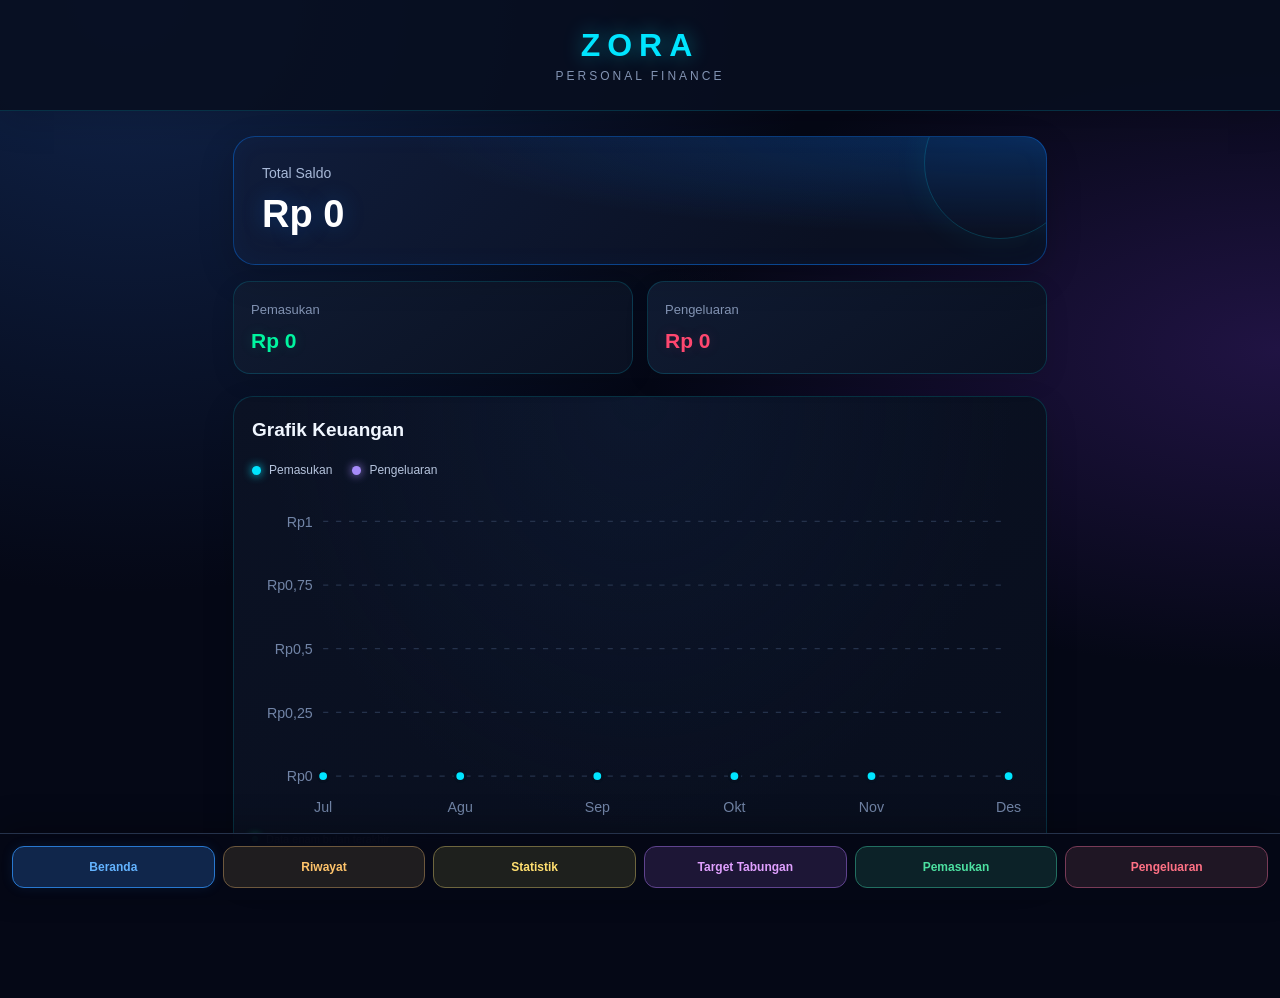
<file: index.html>
<!DOCTYPE html>
<html lang="id">
<head>
    <meta charset="UTF-8">
    <meta name="viewport" content="width=device-width, initial-scale=1.0">

    <title>ZORA - Personal Finance</title>

    <link rel="stylesheet" href="style.css">
</head>

<body>

    <!-- HEADER -->
    <header>
        <h1>ZORA</h1>
        <p>Personal Finance</p>
    </header>

    <main>

        <!-- =========================
             BERANDA
        ========================== -->
        <section id="menu-beranda" class="halaman aktif">

            <section class="saldo">
                <p>Total Saldo</p>
                <h2 id="saldo">Rp 0</h2>
            </section>

            <section class="ringkasan">

                <div class="card">
                    <p>Pemasukan</p>
                    <h3 id="pemasukan">Rp 0</h3>
                </div>

                <div class="card">
                    <p>Pengeluaran</p>
                    <h3 id="pengeluaran">Rp 0</h3>
                </div>

            </section>

            <section class="grafik">
                <h2>Grafik Keuangan</h2>

                <div id="grafikKeuangan">
                    <p>Grafik akan ditampilkan di sini.</p>
                </div>
            </section>

        </section>


        <!-- =========================
             RIWAYAT TRANSAKSI
        ========================== -->
        <section id="menu-riwayat" class="halaman">

            <div class="riwayat-header">
                <h2>Riwayat Transaksi</h2>

                <select
                    id="filterBulan"
                    onchange="filterTransaksi()"
                >
                    <option value="semua">Semua Bulan</option>
                </select>
            </div>

            <div class="filter-transaksi">

                <input
                    type="search"
                    id="cariTransaksi"
                    placeholder="Cari nama transaksi..."
                    oninput="filterTransaksi()"
                    autocomplete="off"
                >

                <select
                    id="filterJenis"
                    onchange="filterTransaksi()"
                >
                    <option value="semua">Semua Jenis</option>
                    <option value="pemasukan">Pemasukan</option>
                    <option value="pengeluaran">Pengeluaran</option>
                </select>

            </div>

            <div id="daftarTransaksi">
                <p>Belum ada transaksi.</p>
            </div>

        </section>


        <!-- =========================
             STATISTIK KEUANGAN
        ========================== -->
        <section id="menu-statistik" class="halaman">

            <h2>Statistik Keuangan</h2>

            <div class="statistik-filter">

                <label for="filterBulanStatistik">
                    Periode Statistik
                </label>

                <select id="filterBulanStatistik">
                    <option value="semua">Semua Periode</option>
                </select>

            </div>

            <div class="statistik-grid">

                <div class="statistik-card">
                    <p>Total Transaksi</p>
                    <h3 id="statTotalTransaksi">0</h3>
                </div>

                <div class="statistik-card">
                    <p>Rata-rata Pengeluaran</p>
                    <h3 id="statRataPengeluaran">Rp 0</h3>
                </div>

                <div class="statistik-card">
                    <p>Pengeluaran Terbesar</p>
                    <h3 id="statPengeluaranTerbesar">Rp 0</h3>
                    <span id="statNamaPengeluaran">
                        Belum ada data
                    </span>
                </div>

                <div class="statistik-card">
                    <p>Kategori Terbesar</p>
                    <h3 id="statKategoriTerbesar">
                        Belum ada data
                    </h3>
                </div>

            </div>

            <div class="statistik-perbandingan">

                <h3>Pemasukan vs Pengeluaran</h3>

                <div id="grafikStatistik">
                    <p>Statistik akan ditampilkan di sini.</p>
                </div>

            </div>

        </section>


        <!-- =========================
             TARGET TABUNGAN
        ========================== -->
        <section id="menu-tabungan" class="halaman">

            <!-- HEADER TARGET -->
            <div class="target-halaman-header">

                <div>
                    <h2>Target Tabungan</h2>

                    <p class="tabungan-deskripsi">
                        Wujudkan tujuan keuanganmu sedikit demi sedikit.
                    </p>
                </div>

                <button
                    type="button"
                    class="tombol-tambah-target"
                    onclick="tampilkanFormTarget(true)"
                    aria-label="Tambah target tabungan"
                    title="Tambah target tabungan"
                >
                    +
                </button>

            </div>


            <!-- TAMPILAN KETIKA BELUM ADA TARGET -->
            <div id="targetKosong" class="target-kosong">

                <div class="target-kosong-ikon">
                    +
                </div>

                <h3>Belum Ada Target Tabungan</h3>

                <p>
                    Mulai rencanakan tabunganmu dan capai tujuan
                    keuangan yang kamu inginkan.
                </p>

                <button
                    type="button"
                    class="tombol-mulai-target"
                    onclick="tampilkanFormTarget(true)"
                >
                    + Buat Target Pertama
                </button>

            </div>


            <!-- FORM MEMBUAT TARGET BARU -->
            <section
                id="formTargetBaru"
                class="form form-target-baru"
                hidden
            >

                <div class="form-target-header">

                    <h3>Buat Target Baru</h3>

                    <button
                        type="button"
                        class="tombol-tutup-target"
                        onclick="tampilkanFormTarget(false)"
                        aria-label="Tutup formulir"
                        title="Tutup formulir"
                    >
                        &times;
                    </button>

                </div>

                <label for="namaTarget">
                    Nama target
                </label>

                <input
                    type="text"
                    id="namaTarget"
                    placeholder="Contoh: Beli laptop"
                    autocomplete="off"
                >

                <label for="nominalTarget">
                    Nominal target
                </label>

                <input
                    type="text"
                    id="nominalTarget"
                    inputmode="numeric"
                    placeholder="Contoh: 5.000.000"
                    autocomplete="off"
                >

                <label for="tabunganAwal">
                    Tabungan awal (opsional)
                </label>

                <input
                    type="text"
                    id="tabunganAwal"
                    inputmode="numeric"
                    placeholder="Masukkan nominal awal"
                    autocomplete="off"
                >

                <button
                    type="button"
                    onclick="buatTargetTabungan()"
                >
                    Buat Target
                </button>

            </section>


            <!-- DAFTAR TARGET SAYA -->
            <section class="daftar-target">

                <h3>Target Saya</h3>

                <div id="daftarTargetTabungan">
                    <p>Belum ada target tabungan.</p>
                </div>

            </section>


            <!-- FORM TAMBAH TABUNGAN MANUAL -->
            <section
                id="formTabunganManual"
                class="form form-tabungan-manual"
                hidden
            >

                <h3>Tambah Tabungan Manual</h3>

                <label for="pilihTargetManual">
                    Pilih target
                </label>

                <select id="pilihTargetManual">
                    <option value="">
                        Pilih target tabungan
                    </option>
                </select>

                <label for="nominalManual">
                    Nominal tabungan
                </label>

                <input
                    type="text"
                    id="nominalManual"
                    inputmode="numeric"
                    placeholder="Masukkan nominal"
                    autocomplete="off"
                >

                <button
                    type="button"
                    onclick="tambahTabunganManual()"
                >
                    Tambahkan Tabungan
                </button>

            </section>

        </section>


        <!-- =========================
             PEMASUKAN
        ========================== -->
        <section id="menu-pemasukan" class="halaman">

            <h2>Catat Pemasukan</h2>

            <section class="form">

                <label for="jumlah">
                    Jumlah uang
                </label>

                <input
                    type="text"
                    id="jumlah"
                    inputmode="numeric"
                    placeholder="Masukkan jumlah uang"
                    autocomplete="off"
                >


                <label for="kategori">
                    Kategori pemasukan
                </label>

                <select
                    id="kategori"
                    onchange="cekKategori()"
                >
                    <option value="gaji">Gaji</option>
                    <option value="uang-saku">Uang Saku</option>
                    <option value="tabungan">Tabungan</option>
                    <option value="lainnya">Lainnya</option>
                </select>


                <!-- ALOKASI PEMASUKAN KE TARGET -->
                <div class="alokasi-tabungan">

                    <label for="targetAlokasi">
                        Alokasikan ke target tabungan (opsional)
                    </label>

                    <select id="targetAlokasi">
                        <option value="">
                            Tidak dialokasikan
                        </option>
                    </select>

                    <label for="jumlahAlokasi">
                        Nominal yang ditabung
                    </label>

                    <input
                        type="text"
                        id="jumlahAlokasi"
                        inputmode="numeric"
                        placeholder="Masukkan nominal alokasi"
                        autocomplete="off"
                    >

                    <p class="bantuan-alokasi">
                        Nominal alokasi tidak boleh melebihi
                        jumlah pemasukan.
                    </p>

                </div>


                <!-- NAMA PEMASUKAN UNTUK KATEGORI LAINNYA -->
                <div id="namaTransaksiContainer" hidden>

                    <label for="namaTransaksi">
                        Nama pemasukan
                    </label>

                    <input
                        type="text"
                        id="namaTransaksi"
                        placeholder="Contoh: Hadiah lomba"
                        autocomplete="off"
                    >

                </div>


                <button
                    type="button"
                    onclick="tambahTransaksi('pemasukan')"
                >
                    Simpan Pemasukan
                </button>

            </section>

        </section>


        <!-- =========================
             PENGELUARAN
        ========================== -->
        <section id="menu-pengeluaran" class="halaman">

            <h2>Catat Pengeluaran</h2>

            <section class="form">

                <label for="namaPengeluaran">
                    Nama pengeluaran
                </label>

                <input
                    type="text"
                    id="namaPengeluaran"
                    placeholder="Contoh: Membeli makan"
                    autocomplete="off"
                >


                <label for="jumlahPengeluaran">
                    Jumlah uang
                </label>

                <input
                    type="text"
                    id="jumlahPengeluaran"
                    inputmode="numeric"
                    placeholder="Masukkan jumlah uang"
                    autocomplete="off"
                >


                <label for="kategoriPengeluaran">
                    Kategori pengeluaran
                </label>

                <select id="kategoriPengeluaran">
                    <option value="makanan">Makanan</option>
                    <option value="transportasi">Transportasi</option>
                    <option value="belanja">Belanja</option>
                    <option value="hiburan">Hiburan</option>
                    <option value="pendidikan">Pendidikan</option>
                    <option value="lainnya">Lainnya</option>
                </select>


                <button
                    type="button"
                    onclick="tambahTransaksi('pengeluaran')"
                >
                    Simpan Pengeluaran
                </button>

            </section>

        </section>

    </main>


    <!-- =========================
         NAVIGASI BAWAH
    ========================== -->
    <nav class="menu-navigasi">

        <button
            type="button"
            class="menu-btn aktif"
            onclick="bukaMenu('beranda')"
        >
            Beranda
        </button>

        <button
            type="button"
            class="menu-btn"
            onclick="bukaMenu('riwayat')"
        >
            Riwayat
        </button>

        <button
            type="button"
            class="menu-btn"
            onclick="bukaMenu('statistik')"
        >
            Statistik
        </button>

        <button
            type="button"
            class="menu-btn"
            onclick="bukaMenu('tabungan')"
        >
            Target Tabungan
        </button>

        <button
            type="button"
            class="menu-btn"
            onclick="bukaMenu('pemasukan')"
        >
            Pemasukan
        </button>

        <button
            type="button"
            class="menu-btn"
            onclick="bukaMenu('pengeluaran')"
        >
            Pengeluaran
        </button>

    </nav>


    <!-- JAVASCRIPT -->
    <script src="script.js"></script>

</body>
</html>
</file>
<file: style.css>
/* =====================================
   ZORA — CYBERPUNK DARK UI
===================================== */

:root {
    --bg: #050816;
    --panel: #0B1224;
    --panel-light: #101B32;
    --cyan: #00E5FF;
    --blue: #087CFF;
    --purple: #A78BFA;
    --green: #00F5A0;
    --red: #FF476F;
    --text: #F0F6FF;
    --muted: #8293B2;
    --border: rgba(0, 229, 255, 0.16);
}

* {
    margin: 0;
    padding: 0;
    box-sizing: border-box;
}

body {
    min-height: 100vh;
    padding-bottom: 105px;
    font-family: "Segoe UI", Arial, sans-serif;
    color: var(--text);
    background:
        radial-gradient(ellipse at 10% 0%, #10244B 0%, transparent 42%),
        radial-gradient(ellipse at 100% 35%, #201343 0%, transparent 35%),
        var(--bg);
}

/* HEADER */

header {
    position: relative;
    overflow: hidden;
    padding: 27px 20px;
    text-align: center;
    background: rgba(7, 14, 31, 0.88);
    border-bottom: 1px solid var(--border);
    box-shadow: 0 8px 35px #00000025;
}

header h1 {
    color: var(--cyan);
    font-size: 32px;
    font-weight: 900;
    letter-spacing: 7px;
    text-shadow: 0 0 20px #00E5FF70;
}

header p {
    margin-top: 5px;
    color: var(--muted);
    font-size: 12px;
    letter-spacing: 3px;
    text-transform: uppercase;
}

/* MAIN */

main {
    width: 100%;
    max-width: 850px;
    margin: 0 auto;
    padding: 25px 18px;
}

.halaman {
    display: none;
    animation: muncul 0.3s ease;
}

.halaman.aktif {
    display: block;
}

@keyframes muncul {
    from {
        opacity: 0;
        transform: translateY(8px);
    }
    to {
        opacity: 1;
        transform: translateY(0);
    }
}

.halaman > h2,
.riwayat-header h2 {
    margin-bottom: 20px;
    font-size: 23px;
    font-weight: 750;
    letter-spacing: -0.5px;
}

/* TOTAL SALDO */

.saldo {
    position: relative;
    overflow: hidden;
    padding: 28px;
    margin-bottom: 16px;
    border: 1px solid #087CFF65;
    border-radius: 22px;
    background:
        radial-gradient(ellipse at 100% 0%, #087CFF40, transparent 55%),
        linear-gradient(135deg, #101D3B, #0A1022 75%);
    box-shadow:
        0 12px 35px #00000030,
        inset 0 0 25px #087CFF0B;
}

.saldo::after {
    content: "";
    position: absolute;
    top: -50px;
    right: -30px;
    width: 150px;
    height: 150px;
    border: 1px solid #00E5FF30;
    border-radius: 50%;
    box-shadow: 0 0 35px #00E5FF12;
    pointer-events: none;
}

.saldo p {
    margin-bottom: 12px;
    color: #A8B9D8;
    font-size: 14px;
}

.saldo h2 {
    position: relative;
    z-index: 1;
    overflow-wrap: anywhere;
    color: white;
    font-size: clamp(26px, 5vw, 38px);
    font-weight: 800;
    text-shadow: 0 0 22px #087CFF45;
}

/* RINGKASAN */

.ringkasan {
    display: grid;
    grid-template-columns: repeat(2, minmax(0, 1fr));
    gap: 14px;
    margin-bottom: 22px;
}

.card {
    min-width: 0;
    padding: 20px 17px;
    border: 1px solid var(--border);
    border-radius: 17px;
    background: linear-gradient(145deg, #101B32, #0A1122);
    box-shadow: 0 8px 24px #00000018;
    transition: transform 0.2s, border-color 0.2s;
}

.card:hover {
    transform: translateY(-3px);
    border-color: #00E5FF65;
}

.card p {
    margin-bottom: 12px;
    color: var(--muted);
    font-size: 13px;
}

.card h3 {
    overflow-wrap: anywhere;
    font-size: clamp(14px, 2.8vw, 21px);
    font-weight: 750;
}

.card:first-child h3 {
    color: var(--green);
    text-shadow: 0 0 14px #00F5A025;
}

.card:last-child h3 {
    color: var(--red);
    text-shadow: 0 0 14px #FF476F25;
}

/* GRAFIK */

.grafik {
    min-width: 0;
    padding: 22px 18px;
    overflow: hidden;
    border: 1px solid var(--border);
    border-radius: 20px;
    background:
        radial-gradient(ellipse at 50% 0%, #12264A45, transparent 65%),
        linear-gradient(145deg, #0B1224, #080E1D);
    box-shadow: 0 12px 32px #00000025;
}

.grafik h2 {
    margin-bottom: 22px;
    font-size: 19px;
    font-weight: 750;
}

.grafik-ringkasan {
    display: flex;
    flex-wrap: wrap;
    gap: 20px;
    margin-bottom: 12px;
}

.legenda-item {
    display: flex;
    align-items: center;
    gap: 8px;
    color: #B6C4DD;
    font-size: 12px;
}

.legenda-dot {
    width: 9px;
    height: 9px;
    border-radius: 50%;
}

.dot-masuk {
    background: var(--cyan);
    box-shadow: 0 0 10px #00E5FF;
}

.dot-keluar {
    background: var(--purple);
    box-shadow: 0 0 10px #A78BFA;
}

.grafik-svg-wrapper {
    width: 100%;
    min-width: 0;
}

.neon-chart {
    display: block;
    width: 100%;
    height: auto;
    overflow: visible;
}

.grid-line {
    stroke: #25324B;
    stroke-width: 1;
    stroke-dasharray: 4 6;
}

.axis-label {
    fill: #7184A6;
    font-family: "Segoe UI", Arial, sans-serif;
    font-size: 11px;
}

.garis-chart {
    fill: none;
    stroke-width: 2.8;
    stroke-linecap: round;
    stroke-linejoin: round;
}

.garis-masuk {
    stroke: var(--cyan);
}

.garis-keluar {
    stroke: var(--purple);
}

.titik-pemasukan {
    fill: var(--cyan);
    stroke: #07101F;
    stroke-width: 2;
}

.titik-pengeluaran {
    fill: var(--purple);
    stroke: #07101F;
    stroke-width: 2;
}

.grafik-keterangan {
    display: flex;
    align-items: center;
    gap: 8px;
    margin-top: 8px;
    color: var(--muted);
    font-size: 11px;
}

.grafik-keterangan span {
    width: 6px;
    height: 6px;
    border-radius: 50%;
    background: var(--green);
    box-shadow: 0 0 8px var(--green);
}

/* FORM */

.form {
    display: flex;
    flex-direction: column;
    gap: 10px;
    padding: 23px;
    border: 1px solid var(--border);
    border-radius: 18px;
    background: linear-gradient(145deg, #101B32, #0A1122);
    box-shadow: 0 10px 30px #00000020;
}

.form label {
    margin-top: 7px;
    color: #C4D2E9;
    font-size: 13px;
    font-weight: 650;
}

.form input,
.form select,
.riwayat-header select {
    width: 100%;
    min-width: 0;
    padding: 13px 14px;
    border: 1px solid #293957;
    border-radius: 11px;
    outline: none;
    background: #080F20;
    color: var(--text);
    font-family: inherit;
    font-size: 14px;
    transition: border-color 0.2s, box-shadow 0.2s;
}

.form input::placeholder {
    color: #5E6F8E;
}

.form input:focus,
.form select:focus,
.riwayat-header select:focus {
    border-color: var(--cyan);
    box-shadow: 0 0 0 3px #00E5FF15;
}

.form button {
    margin-top: 12px;
    padding: 14px;
    border: 1px solid #00E5FF65;
    border-radius: 11px;
    background: linear-gradient(100deg, #087CFF, #075BC4);
    color: white;
    font-size: 14px;
    font-weight: 750;
    cursor: pointer;
    box-shadow: 0 5px 20px #087CFF25;
    transition: transform 0.2s, filter 0.2s;
}

.form button:hover {
    filter: brightness(1.15);
    transform: translateY(-2px);
}

/* RIWAYAT */


/* PENCARIAN DAN FILTER TRANSAKSI */

.filter-transaksi {
    display: grid;
    grid-template-columns: minmax(0, 1fr) minmax(130px, 180px);
    gap: 10px;
    margin-bottom: 20px;
}

.filter-transaksi input,
.filter-transaksi select {
    width: 100%;
    min-width: 0;
    padding: 13px 14px;
    border: 1px solid #293957;
    border-radius: 11px;
    outline: none;
    background: #080F20;
    color: var(--text);
    font-family: inherit;
    font-size: 14px;
}

.filter-transaksi input::placeholder {
    color: #5E6F8E;
}

.filter-transaksi input:focus,
.filter-transaksi select:focus {
    border-color: var(--cyan);
    box-shadow: 0 0 0 3px #00E5FF15;
}

@media (max-width: 420px) {
    .filter-transaksi {
        grid-template-columns: 1fr;
    }
}

#menu-riwayat .riwayat-header {
    display: flex;
    justify-content: space-between;
    align-items: center;
    gap: 12px;
    margin-bottom: 20px;
}

#menu-riwayat .riwayat-header h2 {
    margin: 0;
}

#menu-riwayat .riwayat-header select {
    width: auto;
    max-width: 150px;
}

#daftarTransaksi {
    display: flex;
    flex-direction: column;
    gap: 12px;
}

#daftarTransaksi > p {
    padding: 22px;
    border: 1px dashed #293957;
    border-radius: 14px;
    color: var(--muted);
    text-align: center;
}

#daftarTransaksi .transaksi {
    display: flex;
    align-items: center;
    gap: 12px;
    min-width: 0;
    padding: 15px;
    border: 1px solid #1D2B45;
    border-radius: 16px;
    background: linear-gradient(120deg, #101A2E, #0A1120);
    transition: border-color 0.2s, transform 0.2s;
}

#daftarTransaksi .transaksi:hover {
    border-color: #00E5FF55;
    transform: translateY(-2px);
}

#daftarTransaksi .transaksi-info {
    display: flex;
    align-items: center;
    flex: 1;
    gap: 12px;
    min-width: 0;
}

#daftarTransaksi .transaksi-icon {
    display: flex;
    align-items: center;
    justify-content: center;
    flex: 0 0 44px;
    width: 44px;
    height: 44px;
    border: 1px solid #293957;
    border-radius: 13px;
    background: #15233B;
    font-size: 20px;
}

#daftarTransaksi .transaksi-info h3 {
    margin-bottom: 5px;
    overflow-wrap: anywhere;
    color: #E8F0FF;
    font-size: 14px;
}

#daftarTransaksi .transaksi-info p {
    color: var(--muted);
    font-size: 11px;
    line-height: 1.5;
}

#daftarTransaksi .nominal {
    flex: 0 1 180px;
    min-width: 0;
    padding: 10px;
    border-radius: 10px;
    background: #00F5A012;
    color: var(--green);
    font-size: 12px;
    font-weight: 750;
    text-align: right;
    overflow-wrap: anywhere;
}

#daftarTransaksi .nominal.pengeluaran {
    background: #FF476F12;
    color: var(--red);
}

/* TOMBOL HAPUS */

#daftarTransaksi .hapus-btn {
    display: flex;
    align-items: center;
    justify-content: center;
    flex: 0 0 38px;
    width: 38px;
    height: 38px;
    padding: 0;
    border: 1px solid #FF476F45;
    border-radius: 10px;
    background: #FF476F12;
    color: var(--red);
    font-size: 17px;
    cursor: pointer;
    transition: background 0.2s, transform 0.2s;
}

#daftarTransaksi .hapus-btn:hover {
    background: #FF476F25;
    transform: scale(1.05);
}

/* NAVIGASI BAWAH */

.menu-navigasi {
    position: fixed;
    z-index: 1000;
    right: 0;
    bottom: 0;
    left: 0;
    display: flex;
    gap: 8px;
    padding: 12px 12px;
    padding-bottom: max(12px, env(safe-area-inset-bottom));
    border-top: 1px solid #25324B;
    background: rgba(5, 8, 22, 0.94);
    box-shadow: 0 -8px 30px #00000040;
    backdrop-filter: blur(18px);
}

.menu-btn {
    flex: 1;
    min-width: 0;
    padding: 13px 5px;
    border: 1px solid #25324B;
    border-radius: 12px;
    background: #0D1629;
    color: #8293B2;
    font-size: 12px;
    font-weight: 700;
    cursor: pointer;
    transition: all 0.2s;
}

.menu-btn:hover {
    border-color: #00E5FF60;
    color: white;
}

.menu-btn.aktif {
    border-color: #00E5FF75;
    background: linear-gradient(135deg, #087CFF35, #00E5FF12);
    color: var(--cyan);
    box-shadow: inset 0 0 16px #00E5FF09, 0 0 15px #00E5FF0D;
}

/* TOMBOL PEMASUKAN DAN PENGELUARAN */

.menu-navigasi .menu-btn:nth-child(3) {
    border-color: #00F5A035;
    background: #00F5A010;
    color: var(--green);
}

.menu-navigasi .menu-btn:nth-child(3).aktif {
    background: #00F5A022;
    box-shadow: 0 0 15px #00F5A015;
}

.menu-navigasi .menu-btn:nth-child(4) {
    border-color: #FF476F35;
    background: #FF476F10;
    color: var(--red);
}

.menu-navigasi .menu-btn:nth-child(4).aktif {
    background: #FF476F22;
    box-shadow: 0 0 15px #FF476F15;
}

/* RESPONSIVE */

@media (max-width: 600px) {
    main {
        padding: 20px 13px;
    }

    header {
        padding: 22px 15px;
    }

    header h1 {
        font-size: 28px;
    }

    .saldo {
        padding: 23px;
    }

    .ringkasan {
        gap: 10px;
    }

    .card {
        padding: 17px 12px;
    }

    .grafik {
        padding: 18px 12px;
    }

    .form {
        padding: 18px;
    }

    .menu-navigasi {
        gap: 5px;
        padding-right: 7px;
        padding-left: 7px;
    }

    .menu-btn {
        padding: 12px 2px;
        font-size: 10px;
    }

    #daftarTransaksi .transaksi {
        display: grid;
        grid-template-columns: 42px minmax(0, 1fr) 36px;
        gap: 9px;
        padding: 12px;
    }

    #daftarTransaksi .transaksi-info {
        display: contents;
    }

    #daftarTransaksi .transaksi-icon {
        grid-column: 1;
        grid-row: 1;
        width: 42px;
        height: 42px;
    }

    #daftarTransaksi .transaksi-info > div:last-child {
        grid-column: 2;
        grid-row: 1;
        min-width: 0;
    }

    #daftarTransaksi .nominal {
        grid-column: 2;
        grid-row: 2;
        width: 100%;
        padding: 8px;
        text-align: left;
    }

    #daftarTransaksi .hapus-btn {
        grid-column: 3;
        grid-row: 1;
        width: 36px;
        height: 36px;
    }
}

@media (max-width: 360px) {
    .saldo h2 {
        font-size: 24px;
    }

    .card h3 {
        font-size: 13px;
    }

    .grafik-ringkasan {
        gap: 12px;
    }

    #menu-riwayat .riwayat-header {
        align-items: flex-start;
        flex-direction: column;
    }
}


/* =====================================
   STATISTIK KEUANGAN
   ===================================== */

   #menu-statistik {
    width: 100%;
    max-width: 900px;
    margin: 0 auto;
    padding: 26px 24px 35px;
}

#menu-statistik > h2 {
    margin: 0 0 24px;
    font-size: 26px;
    font-weight: 800;
    color: var(--text, #edf4ff);
}

.statistik-filter {
    display: flex;
    flex-direction: column;
    gap: 9px;
    margin-bottom: 22px;
}

.statistik-filter label {
    color: var(--muted, #8b9cba);
    font-size: 13px;
    font-weight: 600;
}

.statistik-filter select {
    width: 100%;
    max-width: 300px;
    padding: 12px 14px;
    border: 1px solid #293957;
    border-radius: 10px;
    background: #0d172b;
    color: #edf4ff;
    font: inherit;
    outline: none;
}

.statistik-grid {
    display: grid;
    grid-template-columns: repeat(2, minmax(0, 1fr));
    gap: 16px;
    margin-bottom: 22px;
}

.statistik-card {
    min-width: 0;
    padding: 20px;
    border: 1px solid #243451;
    border-radius: 16px;
    background: linear-gradient(145deg, #101c33, #0a1020);
    box-shadow: 0 8px 24px #00000018;
}

.statistik-card p {
    margin: 0 0 12px;
    color: #91a3c1;
    font-size: 13px;
}

.statistik-card h3 {
    margin: 0;
    color: #00e5ff;
    font-size: clamp(18px, 2.3vw, 25px);
    font-weight: 800;
    overflow-wrap: anywhere;
}

#statNamaPengeluaran {
    display: block;
    margin-top: 9px;
    color: #c1cde0;
    font-size: 12px;
    overflow-wrap: anywhere;
}

#menu-statistik .statistik-card:nth-child(2) h3 {
    color: #a78bfa;
}

#menu-statistik .statistik-card:nth-child(3) h3 {
    color: #ff6b9d;
}

#menu-statistik .statistik-card:nth-child(4) h3 {
    color: #38d9a9;
}

.statistik-perbandingan {
    padding: 22px;
    border: 1px solid #243451;
    border-radius: 16px;
    background: #0c1528;
}

.statistik-perbandingan > h3 {
    margin: 0 0 24px;
    color: #edf4ff;
    font-size: 18px;
}

.statistik-baris {
    margin-bottom: 22px;
}

.statistik-baris:last-child {
    margin-bottom: 0;
}

.statistik-bar-label {
    display: flex;
    justify-content: space-between;
    align-items: center;
    gap: 12px;
    margin-bottom: 10px;
    color: #b8c7df;
    font-size: 13px;
}

.statistik-bar-label strong {
    color: #edf4ff;
    text-align: right;
    overflow-wrap: anywhere;
}

.statistik-bar-lintasan {
    width: 100%;
    height: 12px;
    overflow: hidden;
    border-radius: 20px;
    background: #1b2941;
}

.statistik-bar-pemasukan,
.statistik-bar-pengeluaran {
    height: 100%;
    min-width: 0;
    border-radius: inherit;
    transition: width 0.35s ease;
}

.statistik-bar-pemasukan {
    background: linear-gradient(90deg, #00b8d4, #00e5ff);
}

.statistik-bar-pengeluaran {
    background: linear-gradient(90deg, #7547e8, #b18cff);
}

/* =====================================
   PERBAIKAN WARNA NAVIGASI
   ===================================== */


/* =====================================
   WARNA TOMBOL NAVIGASI ZORA
   ===================================== */

.menu-navigasi .menu-btn {
    border: 1px solid #243451;
    background: #0d172b;
    color: #8b9cba;
    transition:
        background 0.2s ease,
        color 0.2s ease,
        border-color 0.2s ease,
        box-shadow 0.2s ease;
}

/* BERANDA — biru */
.menu-navigasi .menu-btn[onclick="bukaMenu('beranda')"].aktif {
    background: #10264b;
    border-color: #2878d0;
    color: #63b3ff;
    box-shadow: 0 0 12px #2878d020;
}

/* RIWAYAT — oranye */
.menu-navigasi .menu-btn[onclick="bukaMenu('riwayat')"].aktif {
    background: #352510;
    border-color: #c78324;
    color: #ffc46b;
    box-shadow: 0 0 12px #c7832420;
}

/* STATISTIK — kuning keemasan */
.menu-navigasi .menu-btn[onclick="bukaMenu('statistik')"].aktif {
    background: #332b0b;
    border-color: #c9a227;
    color: #ffdf70;
    box-shadow: 0 0 12px #c9a22720;
}

/* PEMASUKAN — hijau */
.menu-navigasi .menu-btn[onclick="bukaMenu('pemasukan')"].aktif {
    background: #0b3025;
    border-color: #20b875;
    color: #4ce0a0;
    box-shadow: 0 0 12px #20b87520;
}

/* PENGELUARAN — merah */
.menu-navigasi .menu-btn[onclick="bukaMenu('pengeluaran')"].aktif {
    background: #35151c;
    border-color: #e0445e;
    color: #ff7185;
    box-shadow: 0 0 12px #e0445e20;
}

/* Hover untuk tombol yang tidak aktif */
.menu-navigasi .menu-btn:not(.aktif):hover {
    background: #17243b;
    border-color: #435b7d;
    color: #edf4ff;
}


@media (max-width: 600px) {
    #menu-statistik {
        padding: 22px 15px 30px;
    }

    .statistik-grid {
        grid-template-columns: 1fr;
        gap: 12px;
    }

    .statistik-card {
        padding: 17px;
    }

    .statistik-perbandingan {
        padding: 17px;
    }
}


/* =====================================
   WARNA TOMBOL ZORA — AKTIF & TIDAK AKTIF
   ===================================== */

/* RIWAYAT — ORANYE */
.menu-navigasi .menu-btn[onclick="bukaMenu('riwayat')"] {
    --warna-menu: #ffc46b;
    --latar-menu: #352510;
    --border-menu: #c78324;
}

/* STATISTIK — KUNING */
.menu-navigasi .menu-btn[onclick="bukaMenu('statistik')"] {
    --warna-menu: #ffdf70;
    --latar-menu: #332b0b;
    --border-menu: #c9a227;
}

/* PEMASUKAN — HIJAU */
.menu-navigasi .menu-btn[onclick="bukaMenu('pemasukan')"] {
    --warna-menu: #4ce0a0;
    --latar-menu: #0b3025;
    --border-menu: #20b875;
}

/* PENGELUARAN — MERAH */
.menu-navigasi .menu-btn[onclick="bukaMenu('pengeluaran')"] {
    --warna-menu: #ff7185;
    --latar-menu: #35151c;
    --border-menu: #e0445e;
}

/* Warna saat tombol tidak aktif */
.menu-navigasi .menu-btn:not(.aktif)[onclick] {
    color: var(--warna-menu);
    background: color-mix(in srgb, var(--latar-menu) 45%, #0d172b);
    border-color: color-mix(in srgb, var(--border-menu) 45%, #243451);
}

/* Warna saat tombol aktif */
.menu-navigasi .menu-btn.aktif[onclick] {
    color: var(--warna-menu);
    background: var(--latar-menu);
    border-color: var(--border-menu);
    box-shadow: 0 0 12px color-mix(in srgb, var(--border-menu) 15%, transparent);
}


/* BERANDA — BIRU, AKTIF MAUPUN TIDAK AKTIF */
.menu-navigasi .menu-btn[onclick="bukaMenu('beranda')"] {
    color: #63b3ff;
    background: #10264b;
    border: 1px solid #2878d0;
}

/* Beranda saat dipilih */
.menu-navigasi .menu-btn[onclick="bukaMenu('beranda')"].aktif {
    color: #63b3ff;
    background: #10264b;
    border-color: #2878d0;
    box-shadow: 0 0 12px #2878d020;
}


/* TARGET TABUNGAN — UNGU MAGENTA */
.menu-navigasi .menu-btn[onclick="bukaMenu('tabungan')"] {
    --warna-menu: #e0a0ff;
    --latar-menu: #301443;
    --border-menu: #a855d9;

    color: var(--warna-menu);
    background: color-mix(
        in srgb,
        var(--latar-menu) 45%,
        #0d172b
    );
    border-color: color-mix(
        in srgb,
        var(--border-menu) 45%,
        #243451
    );
}

.menu-navigasi .menu-btn[onclick="bukaMenu('tabungan')"].aktif {
    color: var(--warna-menu);
    background: var(--latar-menu);
    border-color: var(--border-menu);
    box-shadow: 0 0 12px #a855d930;
}


/* AKSEN UNGU UNTUK TARGET TABUNGAN */
#menu-tabungan .form button {
    background: linear-gradient(90deg, #7026a5, #a855d9);
    border-color: #a855d9;
}

#menu-tabungan .form input:focus,
#menu-tabungan .form select:focus {
    border-color: #a855d9;
    box-shadow: 0 0 0 3px #a855d920;
}

.target-persentase {
    color: #e0a0ff;
}

.target-progress-isi {
    background: linear-gradient(90deg, #7026a5, #e0a0ff);
}


/* =====================================
   DESAIN KARTU TARGET TABUNGAN ZORA
   ===================================== */

   #menu-tabungan .daftar-target {
    margin-top: 30px;
}

#menu-tabungan .daftar-target > h3 {
    margin-bottom: 18px;
    font-size: 21px;
    font-weight: 800;
    color: #f2e8ff;
}

#daftarTargetTabungan {
    display: grid;
    grid-template-columns: repeat(2, minmax(0, 1fr));
    gap: 18px;
}

/* Kartu target */
#daftarTargetTabungan .kartu-target {
    position: relative;
    min-width: 0;
    padding: 23px;
    overflow: hidden;
    border: 1px solid #63358b;
    border-radius: 18px;
    background:
        radial-gradient(
            circle at 100% 0%,
            #8d39bc22 0,
            transparent 38%
        ),
        linear-gradient(145deg, #17112b, #0a1020 75%);
    box-shadow: 0 10px 30px #00000020;
    transition:
        transform 0.2s ease,
        border-color 0.2s ease,
        box-shadow 0.2s ease;
}

#daftarTargetTabungan .kartu-target:hover {
    transform: translateY(-3px);
    border-color: #b76be8;
    box-shadow: 0 12px 32px #a855d91a;
}

/* Dekorasi lingkaran */
#daftarTargetTabungan .kartu-target::before {
    content: "";
    position: absolute;
    top: -45px;
    right: -40px;
    width: 115px;
    height: 115px;
    border: 1px solid #b76be825;
    border-radius: 50%;
    pointer-events: none;
}

/* Nama target dan persentase */
#daftarTargetTabungan .target-header {
    position: relative;
    display: flex;
    justify-content: space-between;
    align-items: flex-start;
    gap: 12px;
    margin-bottom: 22px;
}

#daftarTargetTabungan .target-nama {
    margin: 0;
    color: #f4eaff;
    font-size: 18px;
    font-weight: 750;
    line-height: 1.4;
    overflow-wrap: anywhere;
}

#daftarTargetTabungan .target-persentase {
    flex-shrink: 0;
    padding: 7px 10px;
    border: 1px solid #a855d955;
    border-radius: 9px;
    background: #7026a522;
    color: #e0a0ff;
    font-size: 13px;
    font-weight: 800;
}

/* Nominal terkumpul */
#daftarTargetTabungan .target-nominal {
    margin: 0 0 8px;
    color: #e0a0ff;
    font-size: 21px;
    font-weight: 800;
    line-height: 1.5;
    overflow-wrap: anywhere;
}

/* Keterangan sisa target */
#daftarTargetTabungan .target-sisa {
    margin: 0 0 17px;
    color: #a9a1bd;
    font-size: 12px;
    line-height: 1.6;
}

/* Progress bar */
#daftarTargetTabungan .target-progress {
    width: 100%;
    height: 11px;
    overflow: hidden;
    border: 1px solid #39254e;
    border-radius: 20px;
    background: #20192f;
}

#daftarTargetTabungan .target-progress-isi {
    height: 100%;
    border-radius: inherit;
    background: linear-gradient(90deg, #7026a5, #c76bff, #e0a0ff);
    box-shadow: 0 0 12px #b76be855;
    transition: width 0.4s ease;
}

/* Status target tercapai */
#daftarTargetTabungan .target-selesai {
    display: inline-flex;
    align-items: center;
    gap: 6px;
    margin-top: 15px;
    padding: 8px 11px;
    border: 1px solid #20b87555;
    border-radius: 9px;
    background: #0b3025;
    color: #4ce0a0;
    font-size: 11px;
    font-weight: 800;
    letter-spacing: 0.4px;
}

/* Tombol hapus */
#daftarTargetTabungan .target-hapus {
    display: block;
    width: 100%;
    margin-top: 20px;
    padding: 10px 14px;
    border: 1px solid #71304c;
    border-radius: 10px;
    background: #35151c66;
    color: #ff8ba0;
    font-size: 12px;
    font-weight: 700;
    transition: background 0.2s ease;
}

#daftarTargetTabungan .target-hapus:hover {
    background: #501b29;
}

/* Tampilan ketika belum ada target */
#daftarTargetTabungan > p {
    grid-column: 1 / -1;
    margin: 0;
    padding: 35px 20px;
    border: 1px dashed #63358b;
    border-radius: 16px;
    background: #17112b55;
    color: #b9a5ce;
    text-align: center;
    line-height: 1.7;
}

/* Responsif untuk layar kecil */
@media (max-width: 600px) {
    #daftarTargetTabungan {
        grid-template-columns: 1fr;
    }

    #daftarTargetTabungan .kartu-target {
        padding: 19px;
    }

    #daftarTargetTabungan .target-nominal {
        font-size: 19px;
    }
}


/* HEADER HALAMAN TARGET TABUNGAN */
.target-halaman-header {
    display: flex;
    align-items: center;
    justify-content: space-between;
    gap: 16px;
    margin-bottom: 28px;
}

/* TOMBOL PLUS DI HEADER */
.tombol-tambah-target {
    flex-shrink: 0;
    width: 48px;
    height: 48px;
    border: 1px solid #2274A5;
    border-radius: 50%;
    background: #2274A5;
    color: #FFFFFF;
    font-size: 30px;
    cursor: pointer;
    transition: 0.2s ease;
}

.tombol-tambah-target:hover {
    transform: scale(1.06);
}

/* TAMPILAN KOSONG */
.target-kosong {
    display: flex;
    flex-direction: column;
    align-items: center;
    justify-content: center;
    gap: 14px;
    min-height: 260px;
    padding: 30px 22px;
    margin-bottom: 28px;
    border: 1px dashed #2274A5;
    border-radius: 18px;
    background: rgba(34, 116, 165, 0.08);
    text-align: center;
}

.target-kosong[hidden],
.form-target-baru[hidden],
.form-tabungan-manual[hidden] {
    display: none !important;
}

.target-kosong-ikon {
    display: flex;
    align-items: center;
    justify-content: center;
    width: 76px;
    height: 76px;
    border: 2px solid #2274A5;
    border-radius: 50%;
    color: #A6D9F7;
    font-size: 48px;
}

.target-kosong h3 {
    margin: 0;
}

.target-kosong p {
    max-width: 340px;
    margin: 0;
    color: #A6D9F7;
    line-height: 1.6;
}

.tombol-mulai-target {
    padding: 12px 20px;
    border: none;
    border-radius: 10px;
    background: #2274A5;
    color: #FFFFFF;
    font-weight: bold;
    cursor: pointer;
}

/* FORM TARGET */
.form-target-baru {
    margin-bottom: 28px;
}

.form-target-header {
    display: flex;
    align-items: center;
    justify-content: space-between;
    gap: 12px;
}

.tombol-tutup-target {
    border: none;
    background: transparent;
    color: #A6D9F7;
    font-size: 28px;
    cursor: pointer;
}
</file>
